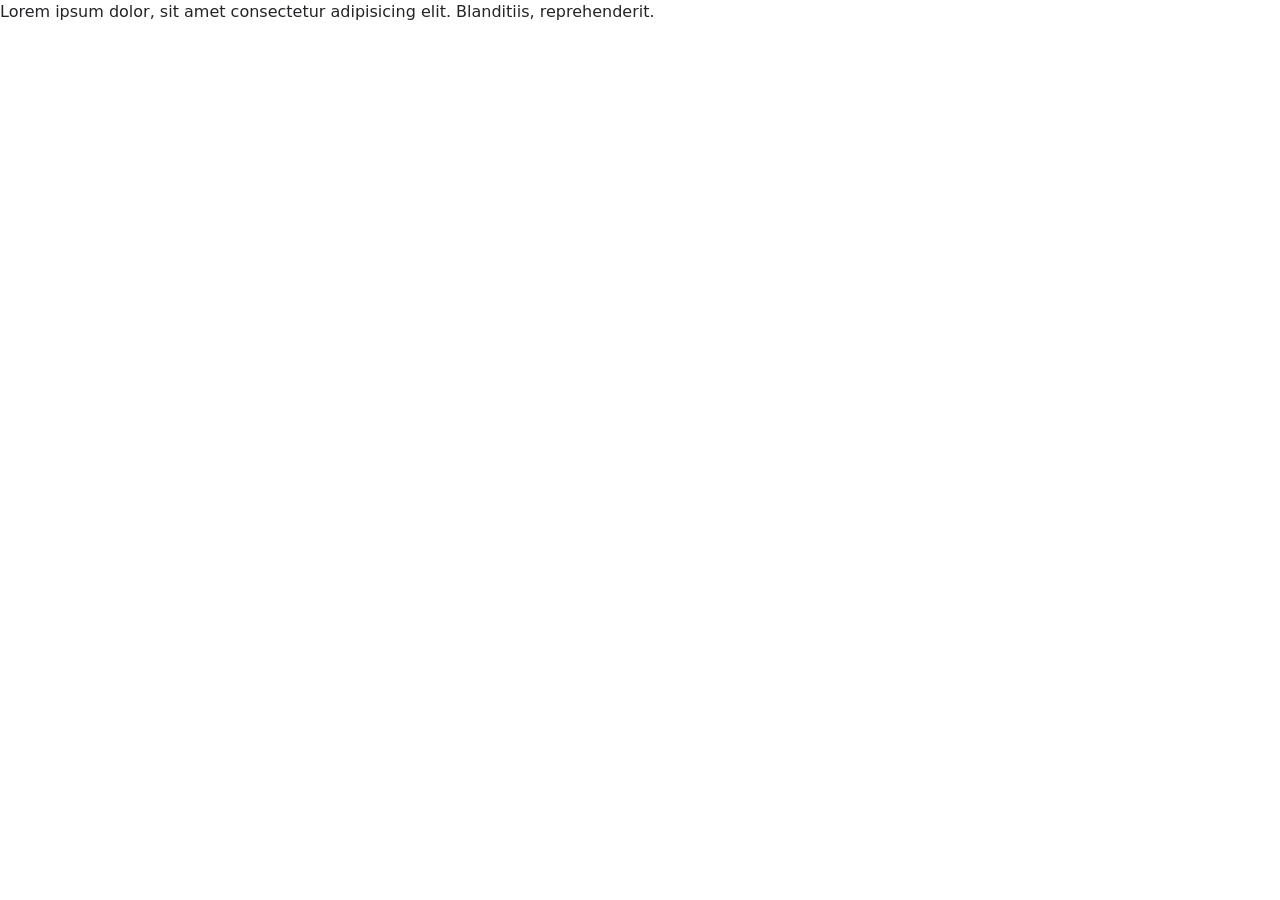
<file: HTML/BOOTSTRAP/index.html>
<!DOCTYPE html>
<html lang="en">
<head>
    <meta charset="UTF-8">
    <meta name="viewport" content="width=device-width, initial-scale=1.0">
    <link href="https://cdn.jsdelivr.net/npm/bootstrap@5.3.3/dist/css/bootstrap.min.css" rel="stylesheet" integrity="sha384-QWTKZyjpPEjISv5WaRU9OFeRpok6YctnYmDr5pNlyT2bRjXh0JMhjY6hW+ALEwIH" crossorigin="anonymous">
    <title>Portfolio</title>
</head>
<body>
    Lorem ipsum dolor, sit amet consectetur adipisicing elit. Blanditiis, reprehenderit.
    <script>
        console.log("hello world")
    </script>
    <script src="script.js"></script>
    
</html>
</file>
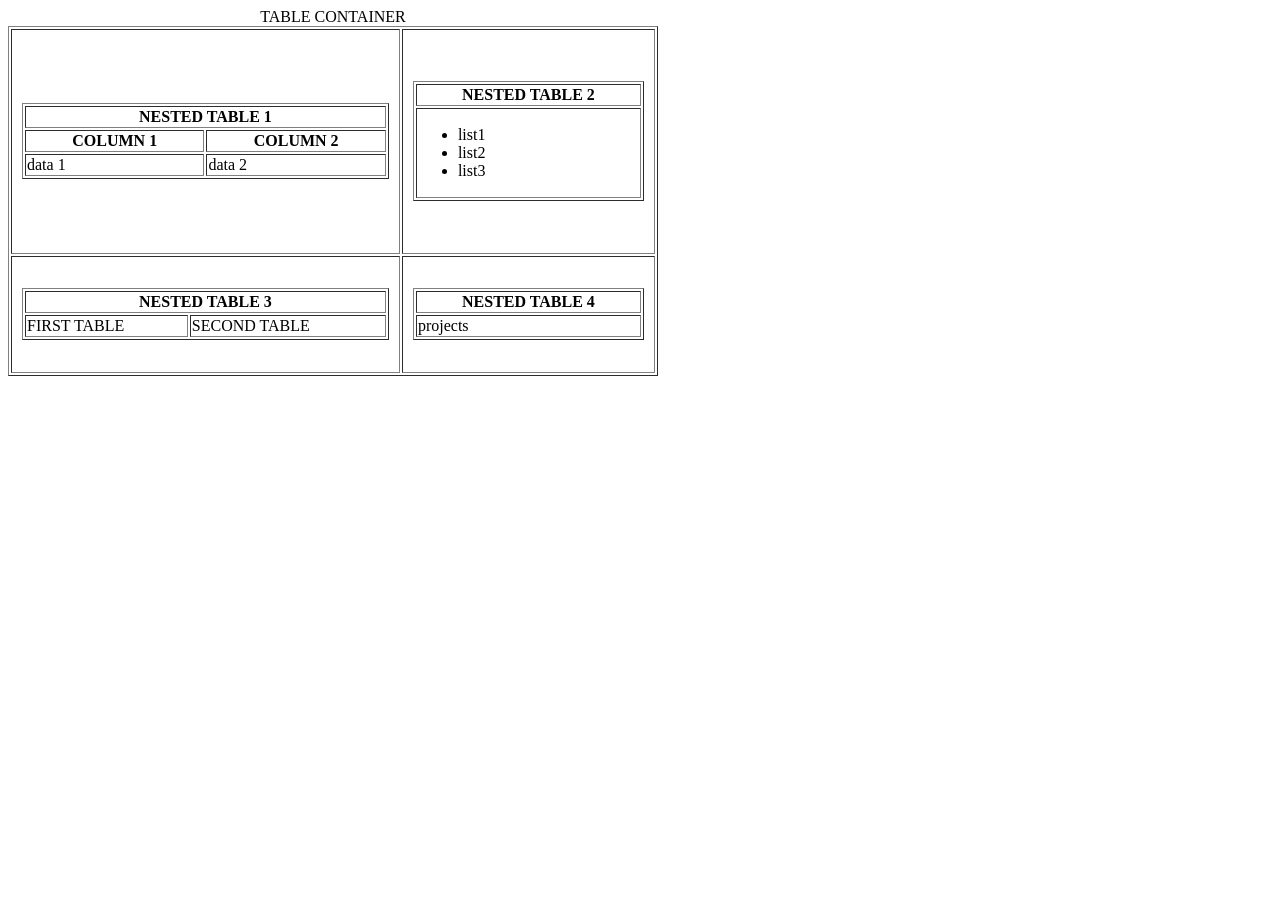
<file: HTML/TABLE PROJECT/index.html>
<!DOCTYPE html>
<html lang="en">
  <head>
    <meta charset="UTF-8" />
    <meta name="viewport" content="width=device-width, initial-scale=1.0" />
    <title>Table</title>
  </head>
  <body>
    <table border="1" cellpadding="10" width="650px" height="350px">
      <caption>
        TABLE CONTAINER
      </caption>

      <tr>
        
        <td>
            <!-- table 1 -->
          <table border="1" width="100%">
            <tr>
              <th colspan="2">NESTED TABLE 1</th>
            </tr>

            
            <tr>
                <th>COLUMN 1</th>
                <th>COLUMN 2</th>
            </tr>
            <tr>
                <td>data 1</td>
                <td>data 2</td>
                
            </tr>
          </table>
        </td>


        <td>
            <!-- table 2 -->
          <table border="1" width="100%">
            <th>NESTED TABLE 2</th>
            <tr>
              <td>
                <ul>
                  <li>list1</li>
                  <li>list2</li>
                  <li>list3</li>
                </ul>
              </td>
            </tr>
          </table>
        </td>
      </tr>


      <tr>
        <td>
            <!-- table 3 -->
          <table border="1" width="100%">
            <tr>
              <th colspan="2">NESTED TABLE 3</th>
            </tr>
            <td>FIRST TABLE</td>
            <td>SECOND TABLE</td>
            <!-- <td>SECOND TABLE</td> -->
          </table>
        </td>

        <td>
            <!-- table 4 -->
          <table border="1" width="100%">
            <tr>
              <th>NESTED TABLE 4</th>
            </tr>
            <tr>
              <td>projects</td>
            </tr>
          </table>
        </td>
      </tr>
    </table>
  </body>
</html>
</file>
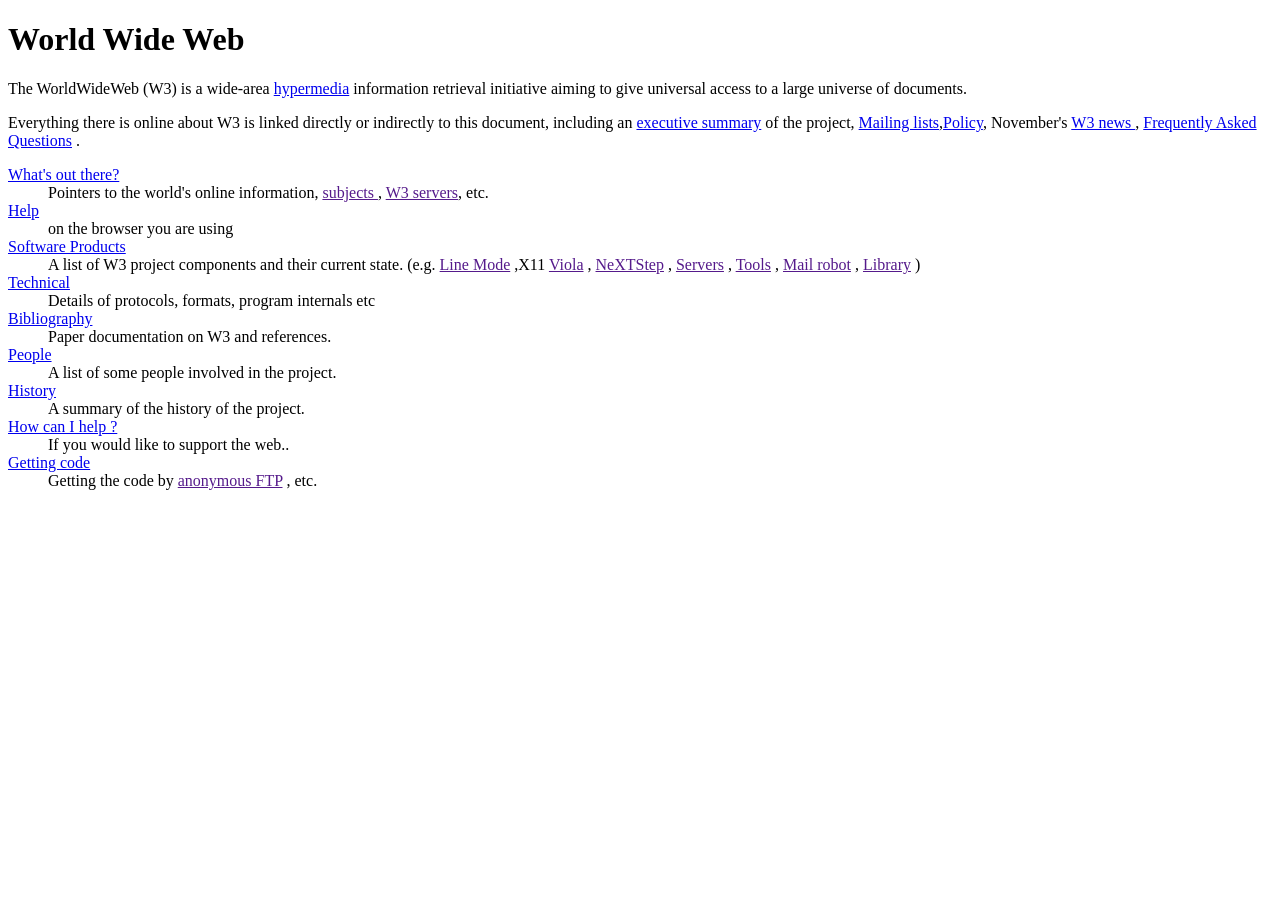
<file: HTML/WWW PROJECT/index.html>
<!DOCTYPE html>
<html lang="en">
<head>
    <meta charset="UTF-8">
    <meta name="viewport" content="width=device-width, initial-scale=1.0">
    <title>World Wide Web Projects</title>
</head>
<body>
    <h1>World Wide Web</h1>
    <p>The WorldWideWeb (W3) is a wide-area <a href="https://info.cern.ch/hypertext/WWW/WhatIs.html" target="_blank" title="hypermedia">hypermedia</a> information retrieval initiative aiming to give universal access to a large universe of documents.</p>

    <p>Everything there is online about W3 is linked directly or indirectly to this document, including an <a href="https://info.cern.ch/hypertext/WWW/Summary.html">executive summary</a> of the project, <a href="https://info.cern.ch/hypertext/WWW/Administration/Mailing/Overview.html">Mailing lists</a>,<a href="https://info.cern.ch/hypertext/WWW/Policy.html">Policy</a>, November's <a href="https://info.cern.ch/hypertext/WWW/News/9211.html">W3 news </a>, <a href="https://info.cern.ch/hypertext/WWW/FAQ/List.html">Frequently Asked Questions</a> .</p>

    <dl>
        <dt><a href="https://info.cern.ch/hypertext/DataSources/Top.html">What's out there?</a></dt>
        <dd>Pointers to the world's online information, <a href="">subjects </a>, <a href="">W3 servers</a>, etc.</dd>

        <dt><a href="https://info.cern.ch/hypertext/WWW/Help.html">Help</a></dt>
        <dd>on the browser you are using</dd>

        <dt><a href="https://info.cern.ch/hypertext/WWW/Status.html">Software Products</a></dt>
        <dd>A list of W3 project components and their current state. (e.g. <a href="">Line Mode</a> ,X11 <a href="">Viola</a> , <a href="">NeXTStep</a> , <a href="">Servers</a> , <a href="">Tools</a> , <a href="">Mail robot</a> , <a href="">Library</a> )</dd>

        <dt><a href="https://info.cern.ch/hypertext/WWW/Technical.html">Technical</a></dt>
        <dd>Details of protocols, formats, program internals etc</dd>

        <dt><a href="https://info.cern.ch/hypertext/WWW/Bibliography.html">Bibliography</a></dt>
        <dd>Paper documentation on W3 and references.</dd>

        <dt><a href="https://info.cern.ch/hypertext/WWW/People.html">People</a></dt>
        <dd>A list of some people involved in the project.</dd>

        <dt><a href="https://info.cern.ch/hypertext/WWW/History.html">History</a></dt>
        <dd>A summary of the history of the project.</dd>

        <dt><a href="https://info.cern.ch/hypertext/WWW/Helping.html">How can I help ?</a></dt>
        <dd>If you would like to support the web..</dd>

        <dt><a href="https://info.cern.ch/hypertext/README.html">Getting code</a></dt>
        <dd>Getting the code by <a href="">anonymous FTP</a> , etc.</dd>
    </dl>
</body>
</html>
</file>
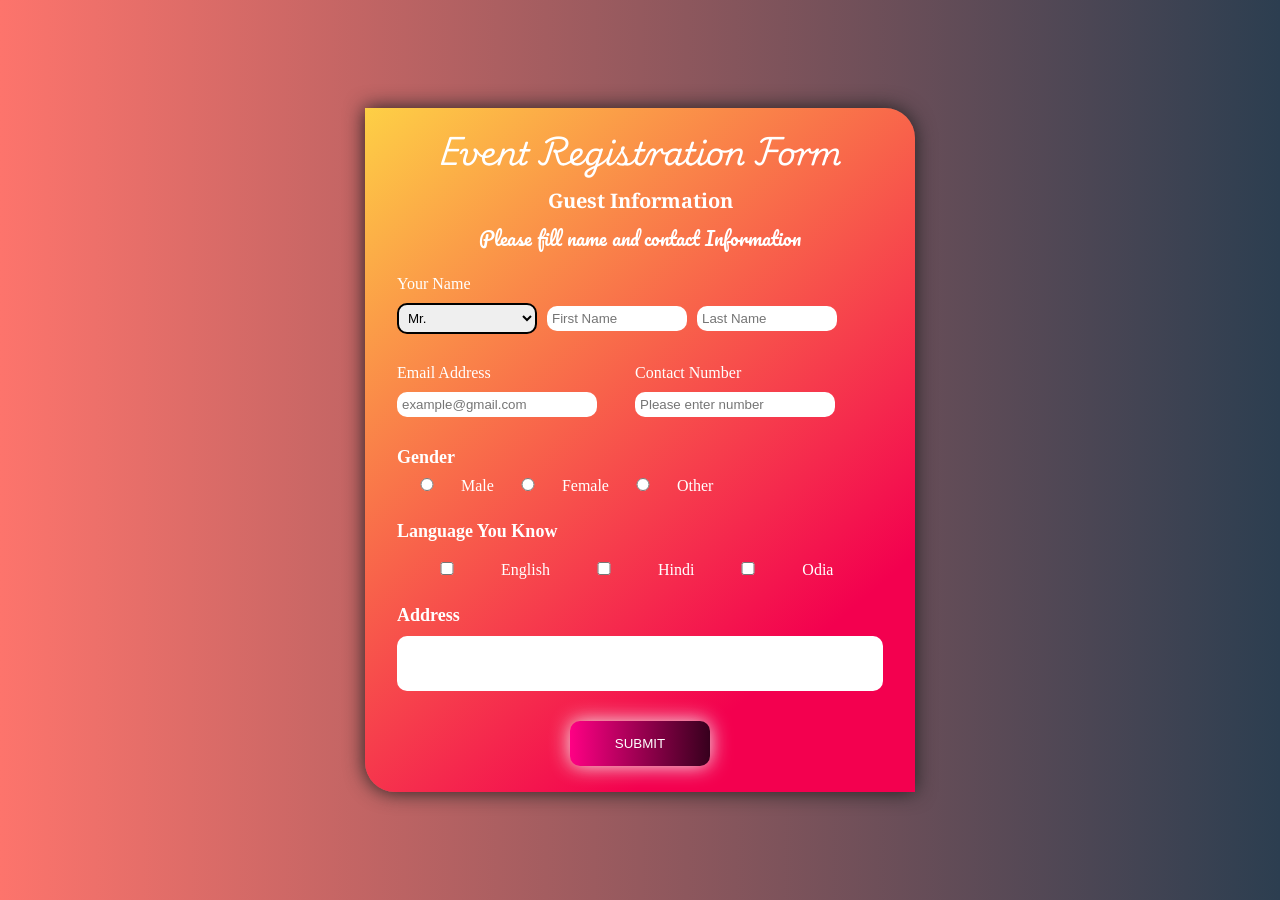
<file: HTML/Form project/INPUTFORM/index.html>
<!DOCTYPE html>
<html lang="en">
  <head>
    <meta charset="UTF-8" />
    <meta name="viewport" content="width=device-width, initial-scale=1.0" />
    <link rel="stylesheet" href="style.css" />
    <title>Document</title>
  </head>
  <body>
    <div class="event-form">
      <div class="event-registration-form">
        <div class="heading">
          <h1>Event Registration Form</h1>
          <h3>Guest Information</h3>
          <p>Please fill name and contact Information</p>
        </div> 

        <form action="indexData.html">
          <div class="event-name">
            <div class="name-label">
              <label for="name" class="name">Your Name</label>
            </div>
            <div class="event-name-form">
              <div class="select-form">
                <select name="" id="name">
                  <option value="Mr">Mr.</option>
                  <option value="Mrs">Mrs.</option>
                  <option value="Miss">Miss.</option>
                  <option value="Ms">Ms.</option>
                  <option value="Dr">Dr.</option>
                </select>
              </div>

              <div class="f-name">
                <input
                  type="text"
                  placeholder="First Name"
                  name="name"
                  id="name"
                />
              </div>

              <div class="last-name">
                <input type="text" placeholder="Last Name" />
              </div>
            </div>
          </div>

          <div class="event-address">
            <div class="email">
              <label for="">Email Address</label>
              <input type="text" placeholder="example@gmail.com" />
            </div>
            <div class="contact">
              <label for="">Contact Number</label>
              <input type="text" placeholder="Please enter number" />
            </div>
          </div>

          <div class="gender">
            <h5>Gender</h5>
            <input type="radio" id="male" name="gender">
            <label for="male">Male</label>
            <input type="radio" id="female" name="gender">
            <label for="female">Female</label>
            <input type="radio" id="other" name="gender">
            <label for="other">Other</label>
          </div>
          
          <div class="language">
            <h5>Language You Know</h5>

            <div class="language-box">
                <input type="checkbox" name="eng" id="eng">
                <label for="eng">English</label>
                <input type="checkbox" name="hindi" id="hindi">
                <label for="hindi">Hindi</label>
                <input type="checkbox" name="odia" id="odia">
                <label for="odia">Odia</label>
            </div>
           
          </div>

          <div class="address" >
            <h5>Address</h5>
            <input type="text" style="width: 100%; padding: 20px;">
          </div>
          <div class="btn">
          <button class="btn-grad" type="submit">Submit</button>

          </div>
        </form>
      </div>
    </div>
  </body>
</html>
</file>
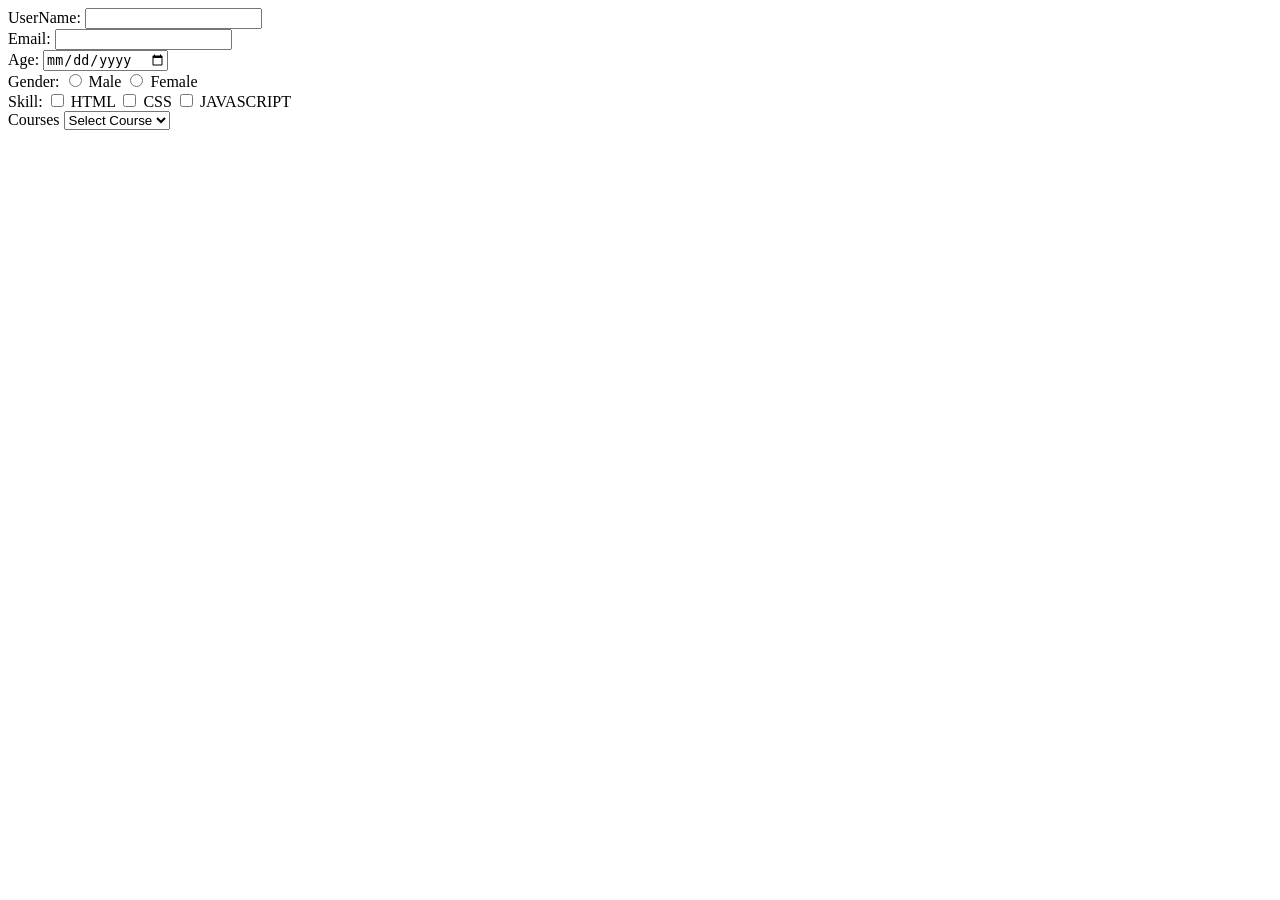
<file: HTML/Form project/STUDENT REGISTRATION FORM/index.html>
<!DOCTYPE html>
<html lang="en">
<head>
    <meta charset="UTF-8">
    <meta name="viewport" content="width=device-width, initial-scale=1.0">
    <title>Student Registration</title>
</head>
<body>
    <form action="">

        <!-- === USERNAME ==== -->
        <div class="user">
            <label for="user">UserName: </label>
            <input type="text" name="user" id="user">
        </div>

        <!-- ===== EMAIL ====== -->
        <div class="email">
            <label for="email">Email: </label>
            <input type="email" name="email" id="email">
        </div>

        <!-- ===== AGE ===== -->
        <div class="age">
            <label for="age">Age: </label>
            <input type="date" name="Age" id="age">
        </div>

        <!-- ======= GENDER ========= -->
        <div class="gender">
            <label for="">Gender: </label>
            <input type="radio" name="gender" id="male">
            <label for="male">Male</label>
            <input type="radio" name="gender" id="female">
            <label for="female">Female</label>
        </div>

        <!-- =========== SKILL ============== -->
        <div class="Skill">
            <label for="">Skill: </label>
            <input type="checkbox" name="html" id="HTML">
            <label for="HTML">HTML</label>
            <input type="checkbox" name="css" id="CSS">
            <label for="CSS">CSS</label>
            <input type="checkbox" name="js" id="js">
            <label for="js">JAVASCRIPT</label>
        </div>

        <!-- ====== COURSE ========== -->
         <div class="course">
            <label for="">Courses</label>
            <select name="" id="" value="Course">
                <option value="">Select Course</option>
                <optgroup label="Degree">
                    <option value="">BEEE</option>
                    <option value="">Powe</option>
                </optgroup>
                <optgroup label="Degree">
                    <option value="cse">CSE</option>E
                    <option value="dbms">DBMS</option>
                </optgroup>
            </select>
         </div>
    </form>
</body>
</html>
</file>
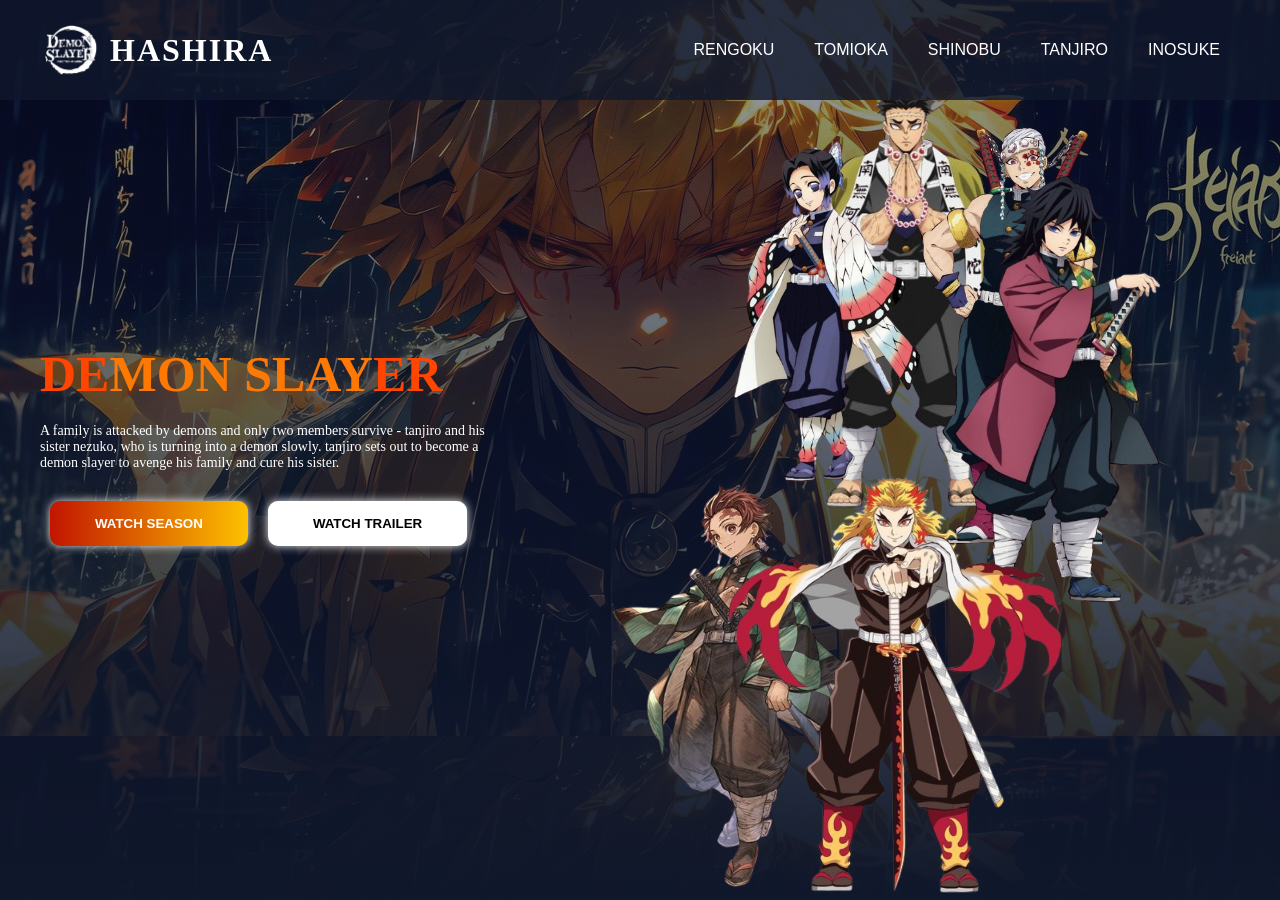
<file: HTML/HTML & CSS PROJECTS/ANIME TEMPLATE/index.html>
<!DOCTYPE html>
<html lang="en">
  <head>
    <meta charset="UTF-8" />
    <meta name="viewport" content="width=device-width, initial-scale=1.0" />

    <!-- ========== google font ========== -->

    <link rel="preconnect" href="https://fonts.gstatic.com" crossorigin />

    <!-- ============ STYLESHEET =================== -->
     
    <link rel="stylesheet" href="style.css" />
    <title>Demon Slayer</title>
  </head>
  <body>
    <header>
      <div class="logo">
        <img src="images/logo.png" alt="" />
        <h1>HASHIRA</h1>
      </div>
      <div class="hashira">
        <ul>
          <li><a href="indexRengoku.html">Rengoku</a></li>
          <li><a href="indexTomioka.html">Tomioka</a></li>
          <li><a href="indexShinobu.html">Shinobu</a></li>
          <li><a href="indexTanjiro.html">Tanjiro</a></li>
          <li><a href="indexInosuke.html">Inosuke</a></li>
        </ul>
      </div>
    </header>
    <section class="home">
      <div class="left">
        <h1>De<span>mon Slay</span>er</h1>
        <p>
          A family is attacked by demons and only two members survive - tanjiro
          and his sister nezuko, who is turning into a demon slowly. tanjiro
          sets out to become a demon slayer to avenge his family and cure his
          sister.
        </p>
        <div class="btn">
          <button>Watch Season</button>
          <button>Watch Trailer</button>
        </div>
      </div>
      <div class="right">
        <img src="images/image11.png" alt="" class="image1">
        <img src="images/image1.png" alt="" class="image2">
        <img src="images/image3.png" alt="" class="image3">
        <img src="images/image9.png" alt="" class="image4">
        <img src="images/image8.png" alt="" class="image5">
        <img src="images/image7.png" alt="" class="image6">
      </div>
    </section>
  </body>
</html>
</file>
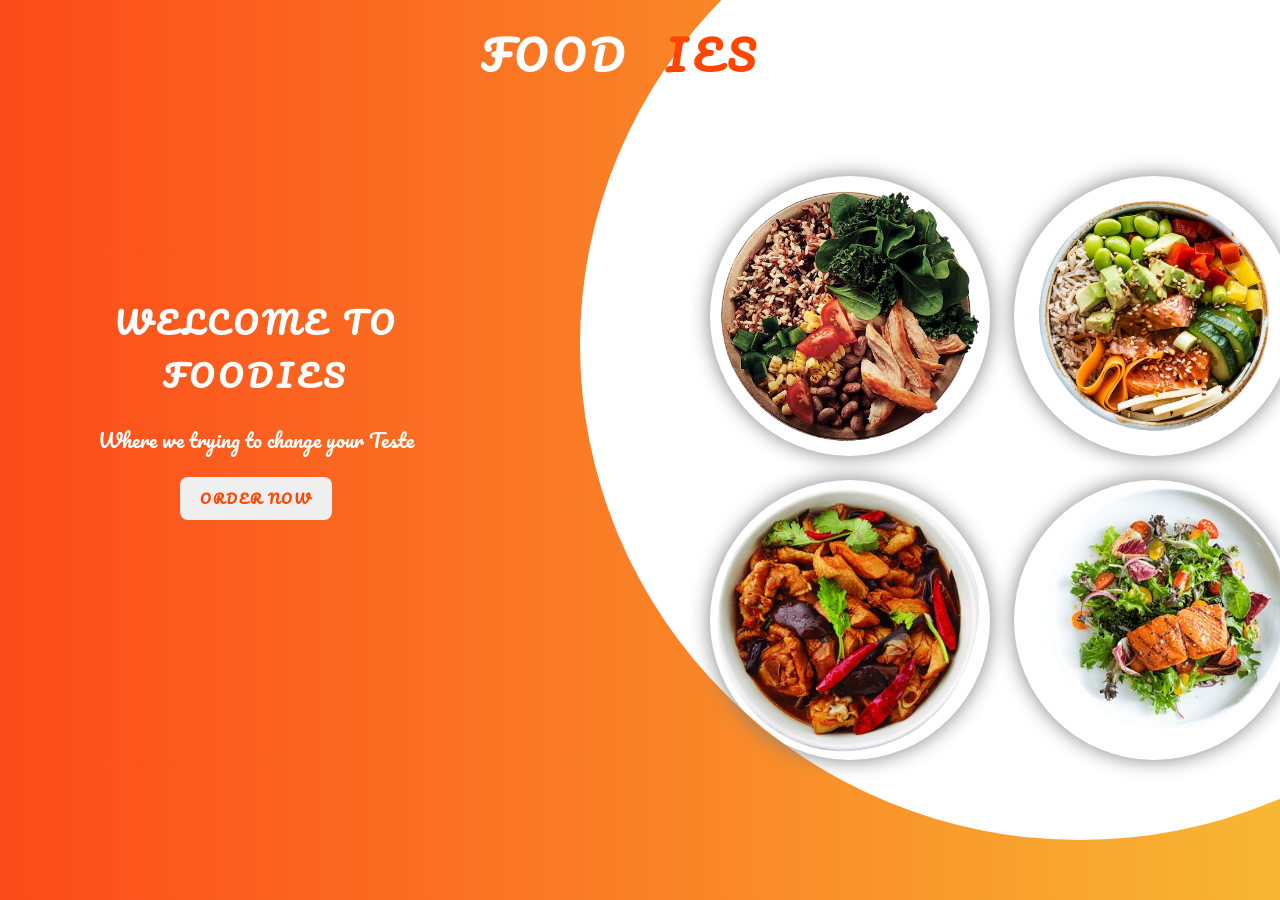
<file: HTML/HTML & CSS PROJECTS/FOOD TEMPLATE/index.html>
<!DOCTYPE html>
<html lang="en">
  <head>
    <meta charset="UTF-8" />
    <meta name="viewport" content="width=device-width, initial-scale=1.0" />
    <link rel="preconnect" href="https://fonts.gstatic.com" crossorigin />
    <link rel="stylesheet" href="style.css" />
    <title>Document</title>
  </head>
  <body>
    <main>
      <header>
        <div class="logo-img">
          <h1>Food<span>ies</span></h1>
        </div>
      </header>
      <section>
        <div class="left">
          <h1>Welcome to Foodies</h1>
          <p>Where we trying to change your Teste</p>
          <button>Order Now</button>
        </div>
        <div class="right">
          <div class="imag-container">
            <img src="images/dish1.png" alt="" />
            <img src="images/dish2.png" alt="" />
            <img src="images/dish3.png" alt="" />
            <img src="images/dish4.png" alt="" />
          </div>
        </div>
      </section>
    </main>
  </body>
</html>
</file>
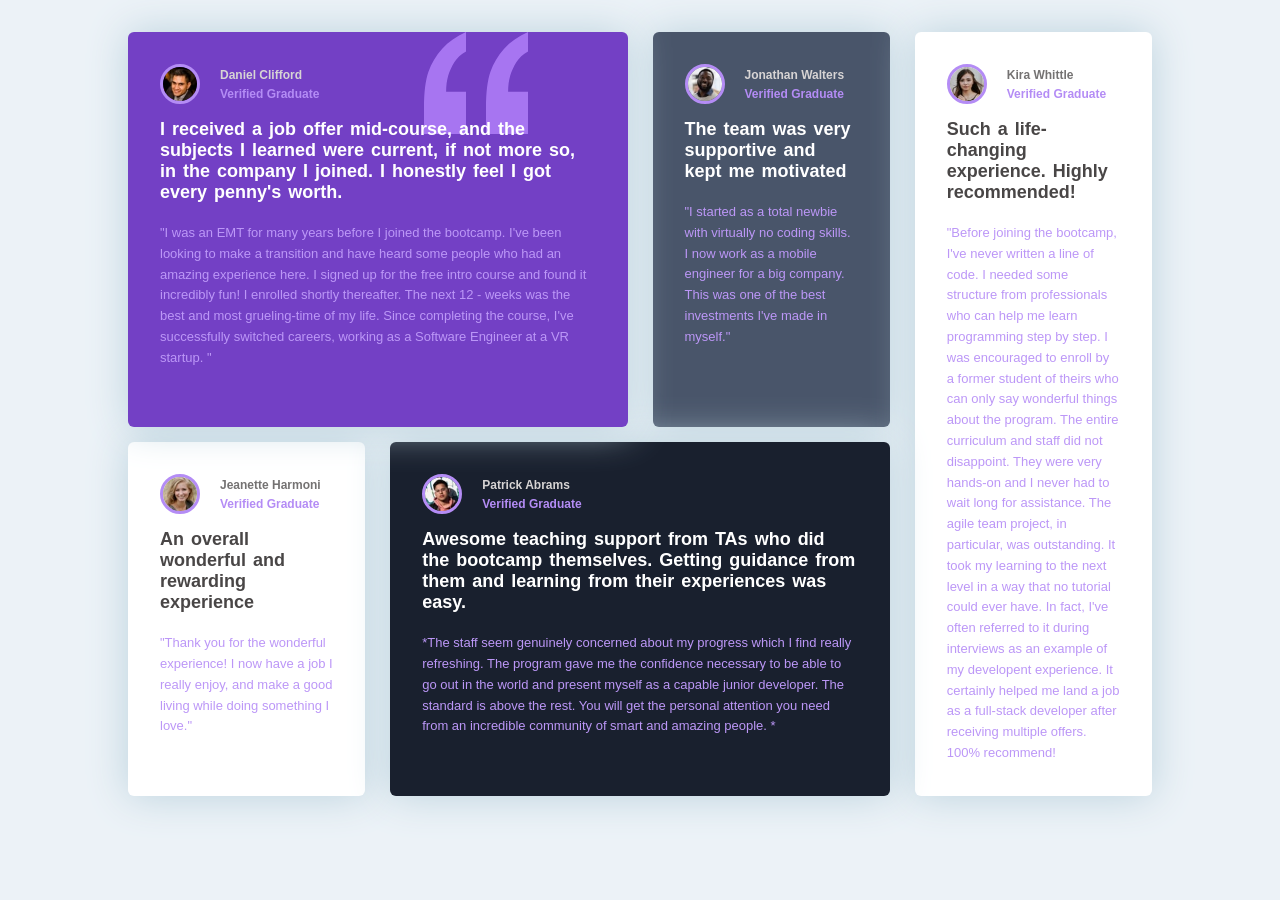
<file: HTML/HTML & CSS PROJECTS/GRID TEMPLATE/index.html>
<!DOCTYPE html>
<html lang="en">
  <head>
    <meta charset="UTF-8" />
    <meta name="viewport" content="width=device-width, initial-scale=1.0" />
    <link rel="stylesheet" href="style.css" />
    <link rel="preconnect" href="https://fonts.googleapis.com" />
    <title>Grid</title>
  </head>
  <body>
    <div class="container">
      <div class="box1" id="box">
        <img src="images/bg-pattern-quotation-svg.png" alt="" />
        <div class="box-section">
          <div class="box-profile-section">
            <div class="profile-pic">
              <img src="images/image-daniel.jpg" alt="" />
              <div class="profile-text">
                <h6 class="white-text">Daniel Clifford</h6>
                <p>Verified Graduate</p>
              </div>
            </div>
          </div>
          <div class="box-header-section">
            <h2 class="white-heading">
              I received a job offer mid-course, and the subjects I learned were
              current, if not more so, in the company I joined. I honestly feel
              I got every penny's worth.
            </h2>
            <p>
              "I was an EMT for many years before I joined the bootcamp. I've
              been looking to make a transition and have heard some people who
              had an amazing experience here. I signed up for the free intro
              course and found it incredibly fun! I enrolled shortly thereafter.
              The next 12 - weeks was the best and most grueling-time of my
              life. Since completing the course, I've successfully switched
              careers, working as a Software Engineer at a VR startup. "
            </p>
          </div>
        </div>
      </div>
      <div class="box2" id="box">
        <div class="box-section">
          <div class="box-profile-section">
            <div class="profile-pic">
              <img src="images/image-jonathan.jpg" alt="" />
              <div class="profile-text">
                <h6 class="white-text">Jonathan Walters</h6>
                <p>Verified Graduate</p>
              </div>
            </div>
          </div>
          <div class="box-header-section">
            <h2 class="white-heading">
              The team was very supportive and kept me motivated
            </h2>
            <p>
              "I started as a total newbie with virtually no coding skills. I
              now work as a mobile engineer for a big company. This was one of
              the best investments I've made in myself."
            </p>
          </div>
        </div>
      </div>
      <div class="box3" id="box">
        <div class="box-section">
          <div class="box-profile-section">
            <div class="profile-pic">
              <img src="images/image-kira.jpg" alt="" />
              <div class="profile-text">
                <h6 class="black-text">Kira Whittle</h6>
                <p>Verified Graduate</p>
              </div>
            </div>
          </div>
          <div class="box-header-section">
            <h2 class="black-heading">
              Such a life-changing experience. Highly recommended!
            </h2>
            <p>
              "Before joining the bootcamp, I've never written a line of code. I
              needed some structure from professionals who can help me learn
              programming step by step. I was encouraged to enroll by a former
              student of theirs who can only say wonderful things about the
              program. The entire curriculum and staff did not disappoint. They
              were very hands-on and I never had to wait long for assistance.
              The agile team project, in particular, was outstanding. It took my
              learning to the next level in a way that no tutorial could ever
              have. In fact, I've often referred to it during interviews as an
              example of my developent experience. It certainly helped me land a
              job as a full-stack developer after receiving multiple offers.
              100% recommend!
            </p>
          </div>
        </div>
      </div>
      <div class="box4" id="box">
        <div class="box-section">
          <div class="box-profile-section">
            <div class="profile-pic">
              <img src="images/image-jeanette.jpg" alt="" />
              <div class="profile-text">
                <h6 class="black-text">Jeanette Harmoni</h6>
                <p>Verified Graduate</p>
              </div>
            </div>
          </div>
          <div class="box-header-section">
            <h2 class="black-heading">
              An overall wonderful and rewarding experience
            </h2>
            <p>
              "Thank you for the wonderful experience! I now have a job I really
              enjoy, and make a good living while doing something I love."
            </p>
          </div>
        </div>
      </div>
      <div class="box5" id="box">
        <div class="box-section">
          <div class="box-profile-section">
            <div class="profile-pic">
              <img src="images/image-patrick.jpg" alt="" />
              <div class="profile-text">
                <h6 class="white-text">Patrick Abrams</h6>
                <p>Verified Graduate</p>
              </div>
            </div>
          </div>
          <div class="box-header-section">
            <h2 class="white-heading">
              Awesome teaching support from TAs who did the bootcamp themselves.
              Getting guidance from them and learning from their experiences was
              easy.
            </h2>
            <p>
              *The staff seem genuinely concerned about my progress which I find
              really refreshing. The program gave me the confidence necessary to
              be able to go out in the world and present myself as a capable
              junior developer. The standard is above the rest. You will get the
              personal attention you need from an incredible community of smart
              and amazing people. *
            </p>
          </div>
        </div>
      </div>
    </div>
  </body>
</html>
</file>
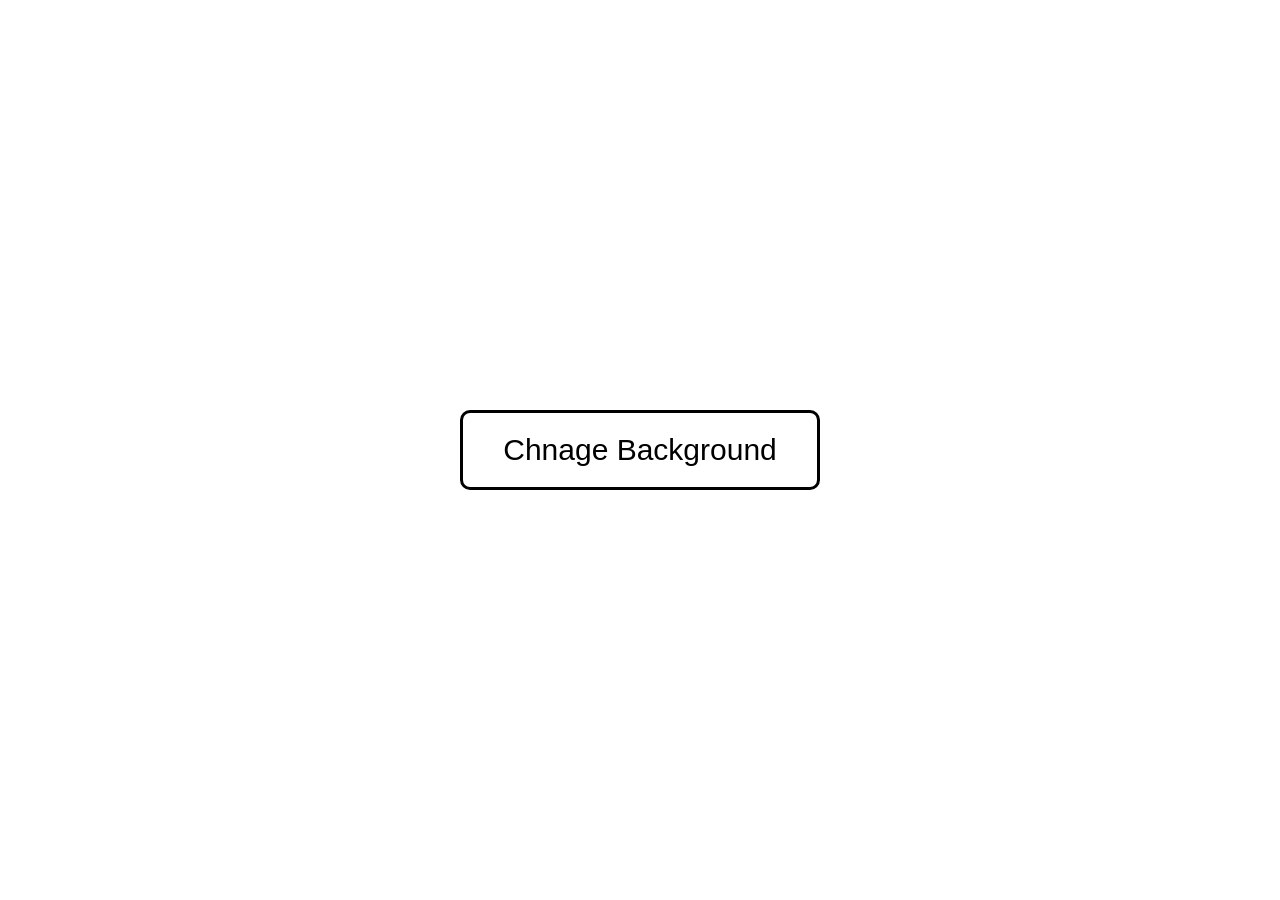
<file: HTML/HTML CSS AND JS/background changer/index.html>
<!DOCTYPE html>
<html lang="en">
<head>
    <meta charset="UTF-8">
    <meta name="viewport" content="width=device-width, initial-scale=1.0">
    <link rel="stylesheet" href="style.css">
    <title>Document</title>
</head>
<body>
    <button class="btn">Chnage Background</button>
    <script>
        let change = document.querySelector(".btn")
        change.addEventListener("click", function(){
            let color = Math.round(Math.random()*10000000).toString(16)
            // console.log(`#${color}`)
            document.querySelector("body").style.background = `#${color}`
        })
    </script>
</body>
</html>
</file>
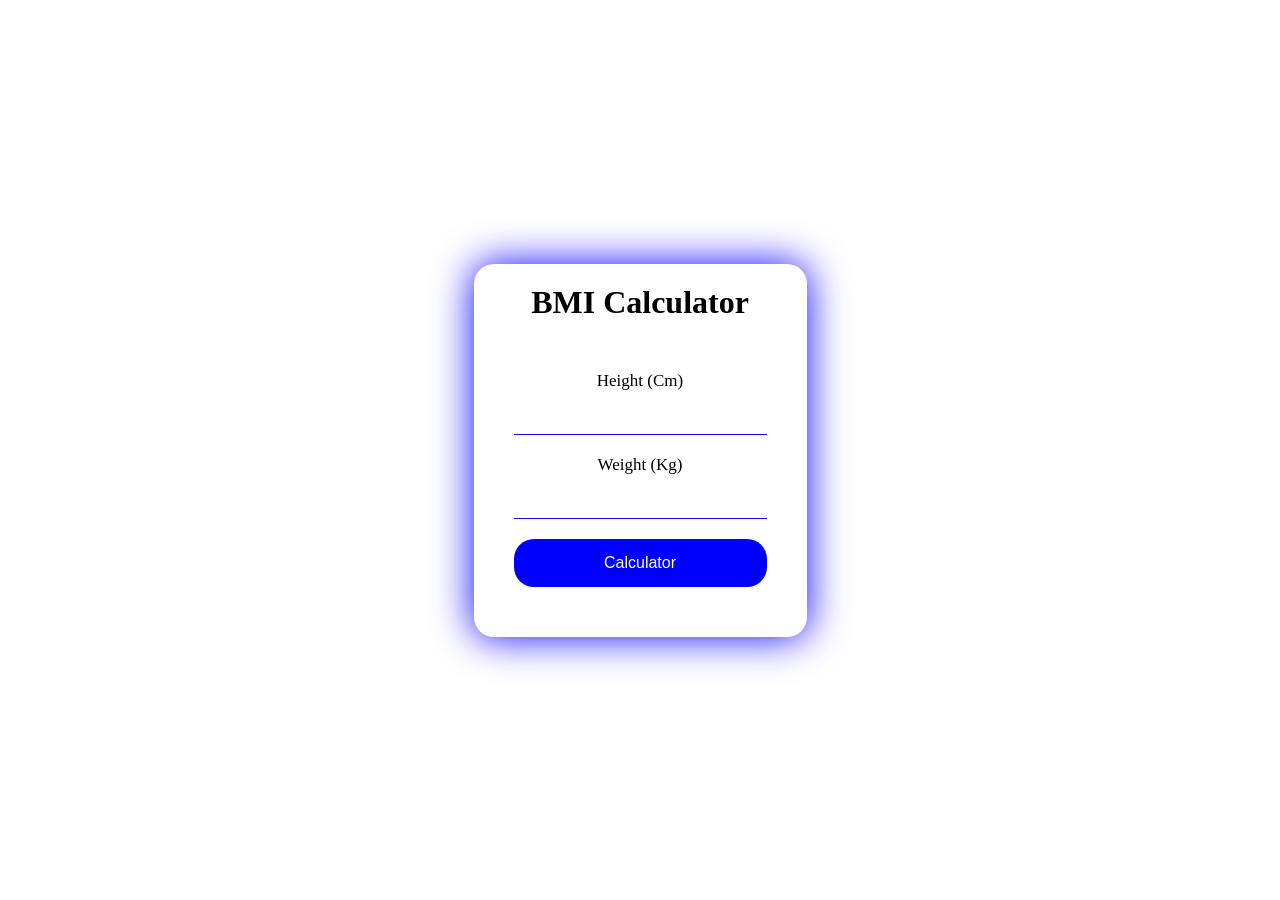
<file: HTML/HTML CSS AND JS/BMI CALCULATOR/index.html>
<!DOCTYPE html>
<html lang="en">

<head>
    <meta charset="UTF-8">
    <meta name="viewport" content="width=device-width, initial-scale=1.0">
    <link rel="stylesheet" href="styl.css">
    <title>BMI Calculator</title>
</head>

<body>
    <div class="container">
        <h1>BMI Calculator</h1>
        <label for="">Height (Cm)</label>
        <input type="number" class="height">
        <label for="">Weight (Kg)</label>
        <input type="number" class="weight">
        <button class="btn" onclick="calculatorBmi()">Calculator</button>
        <p class="result"></p>
    </div>
    <script src="script.js"></script>
</body>

</html>
</file>
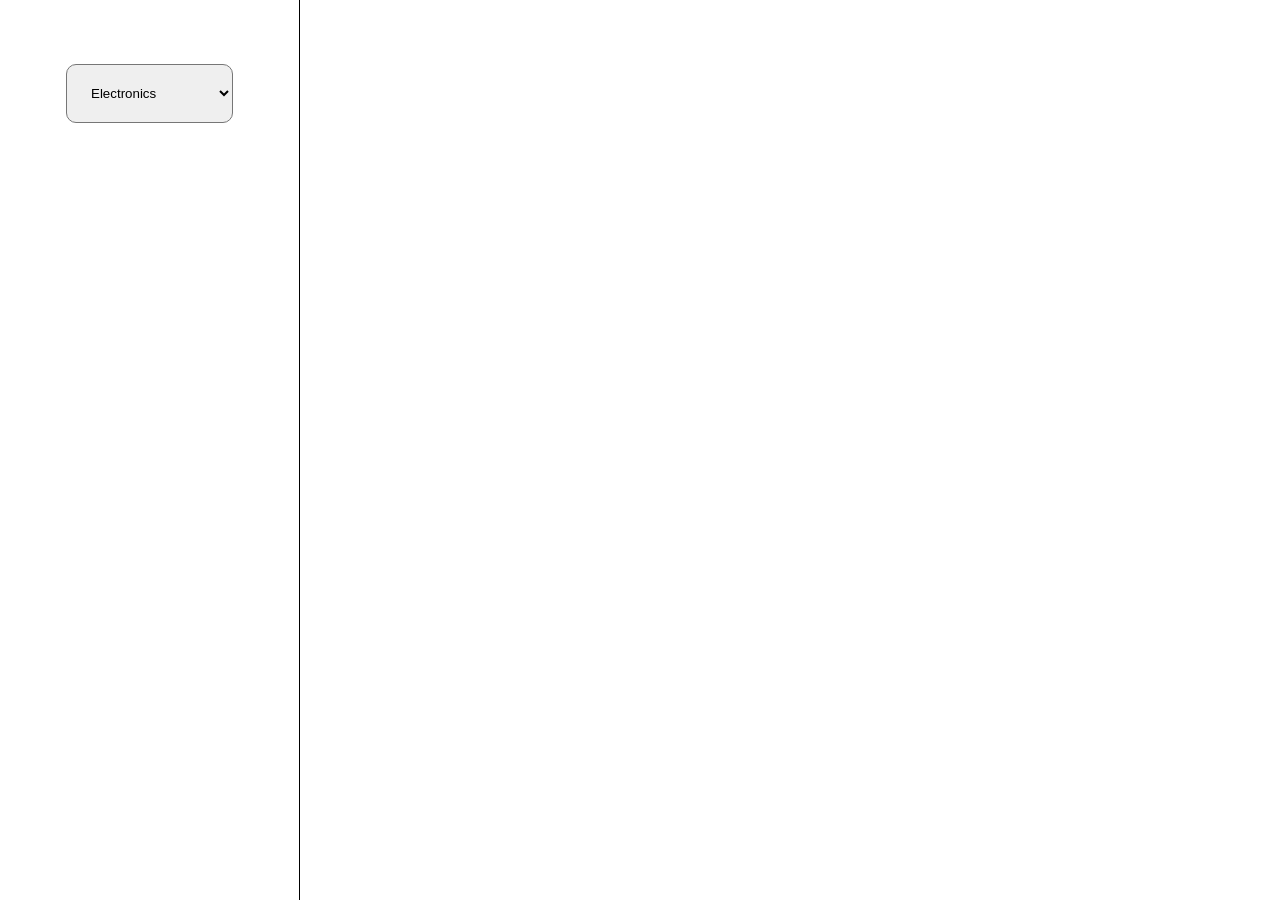
<file: HTML/HTML CSS AND JS/FILTER-PRODUCT/index.html>
<!DOCTYPE html>
<html lang="en">
<head>
    <meta charset="UTF-8">
    <meta name="viewport" content="width=device-width, initial-scale=1.0">
    <link rel="stylesheet" href="style.css">
    <title>Filer product</title>
</head>
<body>
    <section>
        <div class="left">
            <div class="input">
                <select name="" id="selection">
                    <option value="electronics">Electronics</option>
                    <option value="jewelery">Jewellery</option>
                    <option value="men's clothing">Men's clothing</option>
                    <option value="women's clothing">Women's clothing</option>
                </select>
            </div>
        </div>
        <div class="right">
            <div class="container"></div>
        </div>
    </section>
    <script src="script.js"></script>
</body>
</html>
</file>
<file: HTML/Form project/INPUTFORM/style.css>
@import url("https://fonts.googleapis.com/css2?family=Noto+Serif:ital,wght@0,100..900;1,100..900&family=Pacifico&family=Playwrite+BE+VLG:wght@100..400&family=Playwrite+HR:wght@100..400&display=swap");
* {
  margin: 0;
  padding: 0;
  box-sizing: border-box;
}
body {
  background: #2c3e50;
  background: -webkit-linear-gradient(to right, #fd746c, #2c3e50);
  background: linear-gradient(to right, #fd746c, #2c3e50);
}
.event-form {
  height: 100vh;
  display: flex;
  justify-content: center;
  align-items: center;
}
.event-registration-form {
  background-image: linear-gradient(
    319.6deg,
    rgba(243, 0, 79, 1) 20.5%,
    rgba(255, 236, 68, 1) 110.9%
  );
  width: 550px;
  padding: 1rem 2rem;
  box-shadow: 0 0 20px #202020;
  border-radius: 0 30px 0 30px;
  color: white;
}
.heading {
  text-align: center;
}
.heading h1 {
  padding-bottom: 10px;
  font-family: "Playwrite HR", cursive;
}
.heading h3 {
  font-family: "Noto Serif", serif;
  font-size: 20px;
}
.heading p {
  padding-bottom: 20px;
  font-family: "Pacifico", cursive;
  font-size: 19px;
  padding-top: 7px;
}

form label {
  font-size: 16px;
}
.event-name {
  display: flex;
  flex-direction: column;
  flex-wrap: wrap;
}
.event-name-form {
  display: flex;
  align-items: center;
  gap: 10px;
}
.event-name select,
input {
  width: 140px;
  margin-block: 10px;
  padding: 5px;
  border: none;
  outline: none;
  border-radius: 10px;
}

.event-name select,
input:focus {
  border: 2px solid;
}

.event-address {
  display: flex;
  margin-top: 20px;
}
.event-address input {
  width: 200px;
}
h5 {
  margin-top: 20px;
  font-size: 18px;
}
.gender input,
label {
  width: 60px;
}
.language {
  display: flex;
  flex-direction: column;
}
.language h5 {
  padding-bottom: 10px;
}
.language input {
  width: 100px;
}

.btn {
  display: flex;
  justify-content: center;
  margin-top: 10px;
}

.btn-grad {
  background-image: linear-gradient(
    to right,
    #ff0084 0%,
    #33001b 51%,
    #ff0084 100%
  );
  margin: 10px;
  padding: 15px 45px;
  text-align: center;
  text-transform: uppercase;
  transition: 0.5s;
  background-size: 200% auto;
  color: white;
  box-shadow: 0 0 20px #eee;
  border-radius: 10px;
  display: block;
  outline: none;
  border: none;
  cursor: pointer;
}

.btn-grad:hover {
  background-position: right center;
  color: #fff;
  text-decoration: none;
}

@media (max-width: 570px) {
  .heading h1 {
    padding-bottom: 10px;
    font-family: "Playwrite HR", cursive;
    font-size: 20px;
  }
  .heading h3 {
    font-family: "Noto Serif", serif;
    font-size: 10px;
  }
  .heading p {
    padding-bottom: 20px;
    font-family: "Pacifico", cursive;
    font-size: 16px;
    padding-top: 7px;
  }
  .event-registration-form {
    width: 350px;
    height: 100vh;
  }
  .event-name-form {
    display: flex;
    align-items: center;
    flex-direction: row;
    gap: 10px;
  }
  .event-name select,
  input {
    width: 80px;
    margin-block: 5px;
  }
  .event-address input {
    width: 120px;
  }
  .language h5 {
    padding-bottom: 5px;
  }
  .language input {
    width: 40px;
  }
}
</file>
<file: HTML/HTML & CSS PROJECTS/ANIME TEMPLATE/style.css>
* {
  margin: 0;
  padding: 0;
  box-sizing: border-box;
}

body {
  font-family: "Poppins", sans-serif;
}
a {
  text-decoration: none;
}
header {
  width: 100%;
  position: fixed;
  background: transparent;
  top: 0;
  right: 0;
  left: 0;
  display: flex;
  justify-content: space-between;
  align-items: center;
  padding: 20px 120px;
  z-index: 10;
  background: linear-gradient(rgba(15, 23, 43, 0.9), rgba(15, 23, 43, 0.9)),
    url(images/✰Zenitsu\ Agatsuma.jpeg);
}
header .logo img {
  width: 100%;
  height: 100%;
  object-fit: cover;
  object-position: center;
  margin-right: 10px;
}
header .logo {
  width: 60px;
  height: 60px;
  display: flex;
  align-items: center;
  color: white;
}
header .logo h1 {
  font-family: "Noto Serif", serif;
  letter-spacing: 2px;
}

.hashira ul {
  display: flex;
}
.hashira ul li {
  list-style: none;
  margin-block: 20px;
  margin-inline: 20px;
}
.hashira ul li a {
  color: white;
  text-transform: uppercase;
}
section {
  width: 100%;
  height: 100%;
  padding: 0 120px;
}
.home {
  width: 100%;
  height: 100vh;
  object-fit: cover;
  object-position: center center;
  position: relative;
  display: flex;
  background: linear-gradient(rgba(15, 23, 43, 0.4), rgba(15, 23, 43, 1.3)),
    url(images/✰Zenitsu\ Agatsuma.jpeg);
}

.left {
  width: 50%;
  height: 100%;
  display: flex;
  color: white;
  justify-content: center;
  flex-direction: column;
  scale: 0;
  animation: revealsContents 1.5s ease forwards;
}
@keyframes revealsContents {
  0% {
    scale: 0;
  }
  100% {
    scale: 1;
  }
}
.left h1 {
  font-family: "Bona Nova SC", serif;
  text-transform: uppercase;
  font-weight: 700;
  font-size: 50px;
  color: orangered;
  margin-bottom: 20px;
}
.left span {
  color: rgb(254, 121, 4);
}
.left p {
  font-size: 14px;
  font-family: "Pacifico", cursive;
  margin-bottom: 20px;
}
.btn {
  display: flex;
}
button {
  padding: 16px 30px;
  margin-inline: 5px;
  cursor: pointer;
}
button:nth-child(1) {
  background-image: linear-gradient(
    to right,
    #c21500 0%,
    #ffc500 51%,
    #c21500 100%
  );
  margin: 10px;
  padding: 15px 45px;
  text-align: center;
  text-transform: uppercase;
  transition: 0.5s;
  background-size: 200% auto;
  color: white;
  box-shadow: 0 0 10px #eee;
  border-radius: 10px;
  display: block;
  outline: none;
  border: none;
  font-weight: 600;
}
button:nth-child(1):hover {
  background-position: right center;
  color: #fff;
  text-decoration: none;
}

button:nth-child(2) {
  background-color: white;
  margin: 10px;
  padding: 15px 45px;
  text-align: center;
  text-transform: uppercase;
  transition: 1s;
  background-size: 200% auto;
  color: black;
  box-shadow: 0 0 10px #eee;
  border-radius: 10px;
  display: block;
  outline: none;
  border: none;
  font-weight: 600;
}
button:nth-child(2):hover {
  background: transparent;
  color: #fff;
  text-decoration: none;
}
.right {
  width: 50%;
  height: 100vh;
  display: flex;
  justify-content: center;
  align-items: end;
  position: relative;
}
.right img {
  height: 430px;
  scale: 1;
  animation: reveals 1s ease forwards;
}

@keyframes reveals {
  0% {
    scale: 0;
  }
  100% {
    scale: 1;
  }
}

.right .image1 {
  z-index: 9;
  scale: 0;
  position: absolute;
  left: 210px;
  animation-delay: 0.5s;
}
.right .image2 {
  position: absolute;
  left: 80px;
  z-index: 3;
  scale: 0;
  animation-delay: 1s;
}
.right .image3 {
  position: absolute;
  top: 260px;
  left: 400px;
  z-index: 4;
  scale: 0;
  animation-delay: 1.5s;
}
.right .image4 {
  position: absolute;
  top: 140px;
  left: 210px;
  z-index: 2;
  scale: 0;
  animation-delay: 2s;
}
.right .image5 {
  position: absolute;
  top: 156px;
  left: 400px;
  z-index: 3;
  scale: 0;
  animation-delay: 2.5s;
}
.right .image6 {
  position: absolute;
  top: 110px;
  left: 260px;
  scale: 0;
  animation-delay: 3s;
}

/*  ****** indexRengoku.html ******** */
.header-section {
  width: 100%;
  position: fixed;
  background: transparent;
  top: 0;
  right: 0;
  left: 0;
  display: flex;
  justify-content: space-between;
  align-items: center;
  padding: 10px 120px;
  z-index: 10;
  background: linear-gradient(rgba(15, 23, 43, 0.9), rgba(15, 23, 43, 0.9));
}
.header-section h1 {
  font-family: "Noto Serif", serif;
  font-size: 30px;
  letter-spacing: 2px;
}
.logo-2 {
  display: flex;
  align-items: center;
  color: white;
}
.logo-2 img {
  width: 60px;
  height: 60px;
}
.hashira-names {
  color: white;
  margin-right: 60px;
  font-family: "Kalnia Glaze", serif;
  letter-spacing: 10px;
  font-size: 25px;
}
.home-carecter {
  width: 100%;
  height: 100vh;
  object-fit: cover;
  object-position: center;
  display: flex;
  background: linear-gradient(rgba(15, 23, 43, 0.5), rgba(15, 23, 43, 0.6)),
    url(images/bg5.jpeg);
}
.left-content {
  width: 40%;
  display: flex;
  flex-direction: column;
  justify-content: center;
  align-items: left;
  color: white;
}
.name {
  margin-bottom: 60px;
}
.left-content h1 {
  font-family: "Kalnia Glaze", serif;
  font-size: 60px;
}
.left-content h6 {
  font-size: 15px;
  font-weight: 600;
  letter-spacing: 15px;
  color: rgb(147, 147, 147);
}
.left-content p {
  font-size: 14px;
  font-family: "Pacifico", cursive;
  line-height: 1.5;
  font-weight: 100;
}
.power {
  display: flex;
}
.power-content {
  margin-top: 3rem;
  margin-right: 6rem;
}
.power-content h2 {
  font-size: 35px;
}
.power-content p {
  text-align: center;
  letter-spacing: 4px;
  font-size: 10px;
  font-weight: 700;
  margin-top: 8px;
  color: rgb(147, 147, 147);
}
.middle-content {
  width: 20%;
}
.middle-content {
  display: flex;
  justify-content: center;
  align-items: center;
  flex-direction: column;
  text-align: center;
}
.middle-content h4 {
  margin-top: 4rem;
  color: white;
  color: white;
  font-size: 20px;
  text-transform: uppercase;
  margin-bottom: 15px;
  font-family: "Kalnia Glaze", serif;
  letter-spacing: 3px;
}
.middle-content > i {
  color: white;
  margin-bottom: 10px;
  font-size: 20px;
}
.number-div {
  background-color: white;
  border-radius: 20px;
}
.number {
  width: 50px;
  height: 80px;
  text-align: center;
  padding: 30px 0;
}

.number a {
  color: white;
  background-color: black;
  padding: 10px;
  border-radius: 50%;
}
.right-content {
  width: 40%;
  display: flex;
  justify-content: center;
  align-items: end;
}
.right-content img {
  height: 80%;
}

/* ======= indexTomioka.html ========== */

.carecter2 {
  width: 100%;
  height: 100vh;
  object-fit: cover;
  object-position: center;
  display: flex;
  background: linear-gradient(rgba(15, 23, 43, 0.7), rgba(15, 23, 43, 0.9)),
    url(images/tomioka2.jpg);
}

/* ======= indexShinobu.html ========== */

.carecter3 {
  width: 100%;
  height: 100vh;
  object-fit: cover;
  object-position: center;
  display: flex;
  background: linear-gradient(rgba(15, 23, 43, 0.2), rgba(15, 23, 43, 0.8)),
    url(images/shinobu.jpeg);
}

/* ======= indexTanjiro.html ========== */

.carecter4 {
  width: 100%;
  height: 100vh;
  object-fit: cover;
  object-position: center;
  display: flex;
  background: linear-gradient(rgba(15, 23, 43, 0.8), rgba(15, 23, 43, 0.8)),
    url(images/tkbg2.jpeg);
}

/* ======= indexInosuke.html ========== */

.carecter5 {
  width: 100%;
  height: 100vh;
  object-fit: cover;
  object-position: center;
  display: flex;
  background: linear-gradient(rgba(15, 23, 43, 0.7), rgba(15, 23, 43, 0.8)),
    url(images/inosukebg3.jpg);
}

/* ========= RESPONSIVE CODE =========== */

@media (max-width: 1500px) {
  .right .image3 {
    top: 173px;
    left: 418px;
  }
  .right .image4 {
    top: 96px;
    left: 210px;
  }
  .right .image5 {
    top: 118px;
    left: 411px;
  }
  .right .image6 {
    top: 79px;
    left: 260px;
  }
  .left {
    width: 38%;
  }

  .middle-content h4 {
    display: none;
  }
  .middle-content > i {
    display: none;
  }
  .middle-content {
    margin-top: 4rem;
  }
}

@media (max-width: 1300px) {
  section {
    padding: 0 40px;
  }
  header {
    padding: 20px 40px;
  }
  .header-section{
    padding: 20px 40px;
  }
}
@media (max-width: 1175px) {
  .right img {
    height: 350px;
  }
  .right .image1 {
    left: 210px;
  }
  .right .image2 {
    left: 112px;
  }
  .right .image3 {
    top: 257px;
    left: 372px;
  }
  .right .image4 {
    top: 151px;
    left: 210px;
  }
  .right .image5 {
    top: 164px;
    left: 371px;
  }
  .right .image6 {
    top: 79px;
    left: 260px;
  }
  .hashira-names {
    margin-right: 0;
    font-size: 20px;
}
}
@media (max-width: 1014px) {
  .home {
    display: flex;
    flex-direction: column-reverse;
  }
  .left {
    margin-top: 10rem;
    text-align: center;
    align-items: center;
    width: 100%;
  }
  .right {
    position: absolute;
    right: 0;
    bottom: 0;
    top: 38rem;
    width: 100%;
    display: flex;
    justify-content: center;
  }
  .name {
    margin-bottom: 40px;
  }
  .left-content h1 {
    font-family: "Kalnia Glaze", serif;
    font-size: 45px;
  }
  .left-content h6 {
    font-size: 13px;
  }
  .left-content p {
    font-size: 12px;
  }
  .power-content {
    margin-right: 2rem;
  }
  .power-content h2 {
    font-size: 30px;
  }
}


@media (max-width: 875px) {
  .home {
    position: relative;
  }
  header {
    display: flex;
    justify-content: center;
  }
  header .logo {
    margin-right: 165px;
  }
  .hashira ul {
    display: flex;
    justify-content: center;
    background: linear-gradient(rgba(15, 23, 43, 0.9), rgba(15, 23, 43, 0.8));
    position: fixed;
    right: 0;
    left: 0;
    bottom: 0;
  }
  .hashira-names {
    margin-right: 0;
    font-size: 15px;
}
  .hashira ul li {
    list-style: none;
    margin-block: 20px;
    margin-inline: 20px;
  }
  .hashira ul li a {
    color: white;
    text-transform: uppercase;
  }
  .right img {
    height: 250px;
  }
  .right .image1 {
    left: 285px;
    top: 275px;
  }
  .right .image2 {
    left: 210px;
    top: 256px;
  }
  .right .image3 {
    left: 400px;
    top: 259px;
  }
  .right .image4 {
    left: 282px;
    top: 178px;
  }
  .right .image5 {
    left: 371px;
    top: 202px;
  }
  .right .image6 {
    left: 306px;
    top: 110px;
  }
}
@media (max-width: 740px){
  .number-div {
    border-radius: 40px;
    display: flex;
    position: fixed;
    justify-content: center;
    bottom: 0;
    left: 0;
    right: 0;
    z-index: 14;
}
.middle-content {
  width: 0;
}
.number {
  margin-block: 10px;
  margin-inline: 15px;
}
.number a{
  padding: 18px;
}
.left-content{
  width: 50%;
}
.right-content{
  width: 50%;
}
.hashira-names{
  display: none;
}
.header-section{
  justify-content: center;
}
.right-content {
  width: 50%;
  height: 450px;
  margin-top: 46px;
  align-items: end;
  justify-content: center;
}
}

@media (max-width: 578px) {
  .hashira ul li {
    margin-inline: 8px;
  }
  .hashira ul li a {
    font-size: 12px;
  }
  .right {
    display: none;
  }
  .left {
    margin-top: 0;
  }
  .btn {
    display: flex;
    flex-direction: column;
  }
}

@media (max-width: 430px){
  .number {
    margin-inline: 0px;
}
.right-content{
  display: none;
}
.left-content{
  width: 100%;
}
}
</file>
<file: HTML/HTML & CSS PROJECTS/FOOD TEMPLATE/style.css>
@import url("https://fonts.googleapis.com/css2?family=Pacifico&display=swap");
* {
  margin: 0;
  padding: 0;
  box-sizing: border-box;
  scroll-behavior: smooth;
}
body {
  overflow: hidden;
}
main {
  width: 100vw;
  height: 100vh;
  background: linear-gradient(to right, rgb(252, 74, 26), rgb(247, 183, 51));
  overflow: hidden;
  position: relative;
  z-index: -1;
}
main::before {
  content: "";
  background: white;
  position: absolute;
  /* overflow: hidden; */
  width: 75vw;
  height: 950px;
  padding: 20px;
  top: -150px;
  right: -300px;
  bottom: 0;
  border-radius: 50%;
  z-index: 1;
}
.logo-img {
  position: relative;
}
h1 {
  text-align: center;
  color: white;
  position: relative;
  z-index: 1;
  font-size: 40px;
  font-family: "Pacifico", cursive;
  text-transform: uppercase;
  letter-spacing: 5px;
  padding: 20px 0;
}
span {
  padding: 0 38px;
  letter-spacing: 7px;
  color: orangered;
  background-color: transparent;
}
section {
  width: 100%;
  height: 80vh;
  position: relative;
}
.left {
  width: 40%;
  height: 80%;
  display: flex;
  flex-direction: column;
  text-align: center;
  align-items: center;
  justify-content: center;
  padding: 2rem;
  position: relative;
  /* z-index: -1; */
  opacity: 0;
  animation: animateContent 5s ease forwards;
}
@keyframes animateContent {
  to {
    opacity: 1;
  }
}
.left h1 {
  font-size: 30px;
}
.left p {
  font-size: 20px;
  color: white;
  font-family: "Pacifico", cursive;
}
button {
  outline: none;
  border: none;
  margin-top: 20px;
  padding: 10px 20px;
  border-radius: 8px;
  text-transform: uppercase;
  font-family: "Pacifico", cursive;
  font-weight: 700;
  letter-spacing: 2px;
  cursor: pointer;
  color: orangered;
}
.right {
  width: 50%;
  position: absolute;
  right: -60px;
  top: 0;
  z-index: 10;
  height: 80vh;
  display: flex;
  align-items: center;
  justify-content: center;
  flex-wrap: nowrap;
  opacity: 0;
  animation: animateContent 5s ease forwards;
}
.imag-container {
  position: relative;
  z-index: 10;
}
.imag-container > img {
  width: 280px;
  height: 280px;
  object-fit: cover;
  object-position: center;
  box-shadow: 0 0 20px gray;
  border-radius: 50%;
  justify-content: center;
  margin-block: 10px;
  margin-inline: 10px;
  animation: animatePlate 10s linear infinite;
}

@keyframes animatePlate {
  to {
    transform: rotate(360deg);
  }
}
@media (max-width: 1225px) {
  .imag-container > img {
    width: 200px;
    height: 200px;
    object-fit: cover;
    object-position: center;
    box-shadow: 0 0 20px gray;
    border-radius: 50%;
    justify-content: center;
    margin-block: 10px;
    margin-inline: 10px;
    animation: animatePlate 10s linear infinite;
  }
}
@media (max-width: 1040px) {
  body {
    overflow: scroll;
    /* box-sizing: border-box; */
  }
  main {
    height: 100vh;
    display: flex;
    flex-direction: column;
    justify-content: center;
    overflow: none;
  }
  main::before {
    display: none;
  }
  span {
    padding: 0px;
    letter-spacing: 7px;
    color: white;
  }
  section {
    display: flex;
    flex-direction: column;
    align-items: center;
    overflow: auto;
  }
  section {
    background: linear-gradient(rgba(0, 0, 0, 0.4), rgba(0, 0, 0, 0.7));
  }
  .left {
    width: 100%;
    height: 100%;
  }
  .imag-container {
    width: 100%;
    overflow-x: scroll;
    display: flex;
    justify-content: center;
    flex-wrap: wrap;
    height: 100vh;
    position: relative;
    z-index: -1;
  }
  .right {
    z-index: -1;
    position: absolute;
    top: 0;
    bottom: 0;
    right: 0;
    left: 0;
    display: flex;
    flex-wrap: wrap;
    width: 100%;
    height: 100vh;
    overflow-x: scroll;
  }
  .imag-container > img {
    width: 280px;
    height: 280px;
    object-fit: cover;
    object-position: center;
    box-shadow: 0 0 20px gray;
    border-radius: 50%;
    justify-content: center;
    margin-block: 10px;
    margin-inline: 10px;
    animation: animatePlate 10s linear infinite;
  }
}
</file>
<file: HTML/HTML & CSS PROJECTS/GRID TEMPLATE/style.css>
* {
  margin: 0;
  padding: 0;
  box-sizing: border-box;
}
:root {
  --background-color: #ecf2f7;
  --grid-1: #7340c5;
  --grid-2: #49556a;
  --grid-3: #ffffff;
  --grid-4: #19202e;
}
body {
  font-family: "Poppins", sans-serif;
  background-color: var(--background-color);
  width: 100vw;
  height: 100vh;
  display: flex;
  justify-content: center;
  align-items: center;
}
.container {
  display: grid;
  grid-template-columns: repeat(4, 1fr);
  grid-row-gap: 15px;
  grid-column-gap: 25px;
  width: 80%;
  grid-template-areas:
    "bhr bhr shr srw"
    "rbox lhr lhr srw ";
}
#box {
  box-shadow: 0px 0px 40px #bbd2dd;
  border-radius: 6px;
}
.box1 {
  background-color: var(--grid-1);
  grid-area: bhr;
  position: relative;
  z-index: 1;
}
.box1 > img {
  position: absolute;
  right: 100px;
  z-index: -1;
}
.box-section {
  padding: 2rem;
}
.white-text {
  color: black;
}
.profile-pic {
  display: flex;
  align-items: center;
}
.profile-pic img {
  width: 40px;
  height: 40px;
  border-radius: 20px;
  border: 3px solid #b48cf5;
  margin-right: 20px;
}
.box-header-section {
  margin-top: 15px;
}
.box-header-section .white-heading {
  font-size: 18px;
  padding-bottom: 20px;
  color: white;
  word-spacing: 2px;
}
.box-header-section .black-heading {
  font-size: 18px;
  padding-bottom: 20px;
  color: rgb(73, 70, 70);
  word-spacing: 2px;
}
.box-header-section p {
  font-size: 13px;
  color: #bc97f7;
  line-height: 1.6;
}
.profile-pic .profile-text .white-text {
  font-size: 12px;
  color: rgb(215, 212, 212);
  margin-bottom: 5px;
}
.profile-pic .profile-text .black-text {
  font-size: 12px;
  color: rgb(116, 114, 114);
  margin-bottom: 5px;
}
.profile-pic .profile-text p {
  font-size: 12px;
  color: #b48cf5;
  font-weight: 700;
}
.box2 {
  background: var(--grid-2);
  grid-area: shr;
}
.box3 {
  background: var(--grid-3);
  grid-area: srw;
}
.box4 {
  background-color: var(--grid-3);
  grid-area: rbox;
}
.box5 {
  background-color: var(--grid-4);
  grid-area: lhr;
}
@media (max-width: 1499px) {
  body {
    width: 100%;
    height: 100%;
    padding: 2rem 0;
  }
}
@media (max-width: 1150px) {
  body {
    font-family: "Poppins", sans-serif;
    background-color: var(--background-color);
    width: 100%;
    height: 100%;
    display: flex;
    justify-content: center;
    align-items: center;
  }
  .box3 {
    display: none;
  }
  .container {
    display: grid;
    grid-template-columns: repeat(3, 1fr);
    grid-template-areas:
      "bhr bhr shr"
      "rbox lhr lhr";
  }
}
@media (max-width: 940px) {
  .container {
    display: grid;
    grid-template-columns: repeat(2, 1fr);
    grid-template-areas:
      "bhr shr"
      "rbox lhr";
  }
}
@media (max-width: 728px) {
  .container {
    display: grid;
    /* align-items: center; */
    grid-template-columns: repeat(1, 1fr);
    grid-row-gap: 15px;
    grid-column-gap: 25px;
    width: 90%;
    grid-template-areas:
      "bhr"
      "shr"
      "rbox"
      "lhr";
  }
}
@media (max-width: 460px) {
  .box1 > img {
    position: absolute;
    right: 30px;
    z-index: -1;
  }
}
</file>
<file: HTML/HTML CSS AND JS/background changer/style.css>
*{
    padding: 0;
    margin: 0;
    box-sizing: border-box;
}
body{
    display: flex;
    justify-content: center;
    align-items: center;
    height: 100vh;
}
button{
    padding: 20px 40px;
    background-color: transparent;
    outline: none;
    border: 3px solid black;
    border-radius: 10px;
    cursor: pointer;
    font-size: 30px;
    cursor: pointer;
}
</file>
<file: HTML/HTML CSS AND JS/BMI CALCULATOR/styl.css>
* {
    margin: 0;
    padding: 0;
    box-sizing: border-box;
}

body {
    display: flex;
    justify-content: center;
    align-items: center;
    height: 100vh;
}

.container {
    display: flex;
    flex-direction: column;
    text-align: center;
    box-shadow: 0 0 40px rgb(11, 3, 255);
    padding: 20px 40px;
    border-radius: 20px;
}

.container h1 {
    margin-bottom: 40px;
}

label {
    margin: 10px 0;
    font-size: 17px;
}

input {
    border: none;
    outline: none;
    border-bottom: 1px solid rgb(12, 12, 239);
    font-size: 20px;
    text-align: center;
    margin-block: 10px;
}

.btn {
    background: blue;
    color: white;
    border: none;
    outline: none;
    padding: 15px;
    border-radius: 20px;
    font-size: 16px;
    margin: 10px 0;
    cursor: pointer;
}

.result {
    margin: 10px 0;
    font-size: 20px;
}

@media(max-width: 334px) {
    .container {
        width: 100%;
    }

    .container h1 {
        font-size: 25px;
    }
}
</file>
<file: HTML/HTML CSS AND JS/FILTER-PRODUCT/style.css>
*{
    margin: 0;
    padding: 0;
    box-sizing: border-box;
}

section{
    width: 100%;
    height: 100vh;
    display: flex;
}

.left{
    width: 300px;
    height: 100%;
    border-right: 1px solid black;
    top: 0;
    left: 0;
    bottom: 0;
    display: flex;
    justify-content: center;
    padding-top: 4rem;
    position: fixed;
}

#selection{
    padding: 20px;
    border-radius: 10px;
}

.right{
    width: 80%;
    height: 100%;
    padding: 40px;
    margin-left: 18rem;
}

.container{
    display: flex;
    flex-wrap: wrap;
    justify-content: center;
}

.product-box{
    display: flex;
    flex-direction: column;
    justify-content: center;
    align-items: center;
    text-align: center;
    width: 300px;
    margin-inline: 10px;
    margin-block: 10px;
    box-shadow: 0 0 10px rgb(178, 176, 176);
    border-radius: 20px;
    padding: 20px;
}

.image-content{
    width: 250px;
    height: 300px;
}

.image-content img{
    width: 100%;
    height: 100%;
    background-size: cover;
    background-position: center;
}
#input-text{
    position: absolute;
    top: 120px;
    right: 430px;
}
.text-box{
    margin-top: 20px;
}
.text-box h5{
    font-size: 20px;
    margin-bottom: 10px;
}
p{
    font-size: 16px;
}
@media(max-width:687px){
    .left{
        position: fixed;
        top: 0;
        left: 0;
        right: 0;
        width: 100%;
    }
    .right{
        width: 100%;
        margin: 0;
    }
}
</file>
